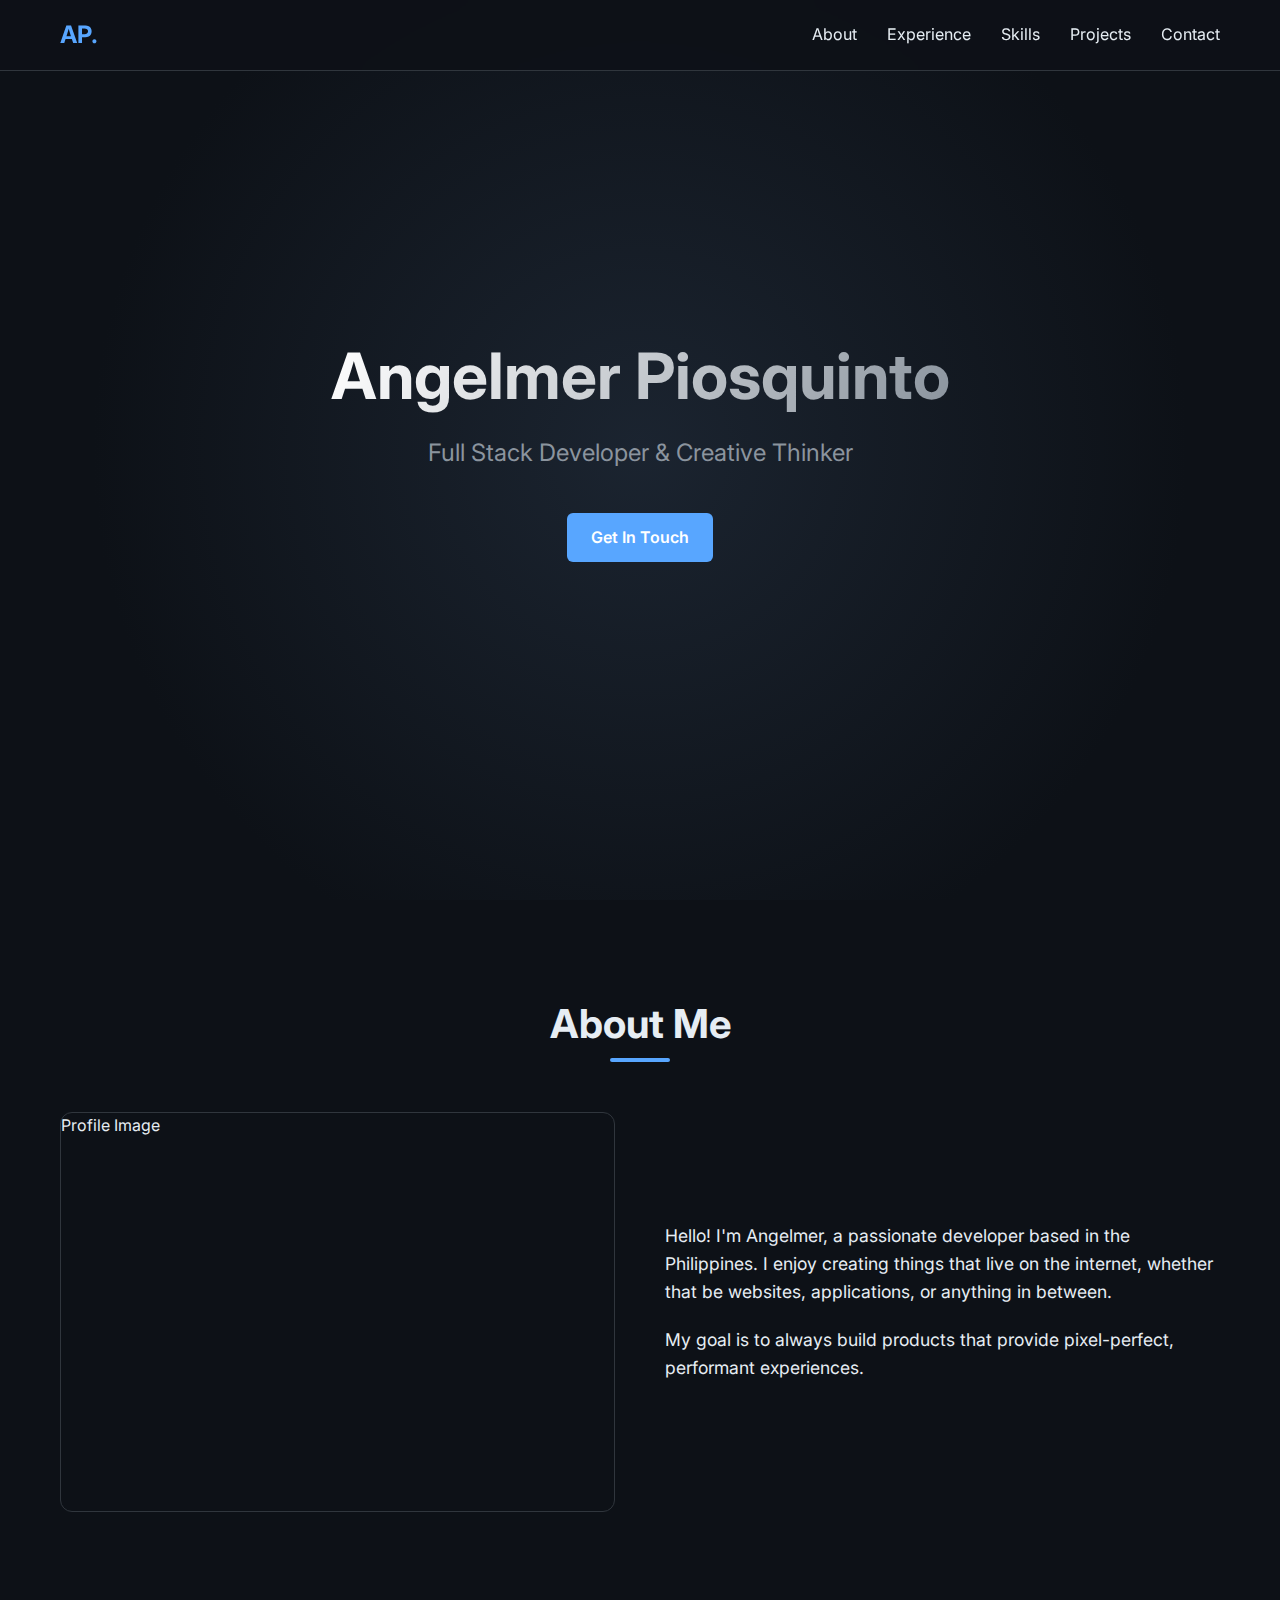
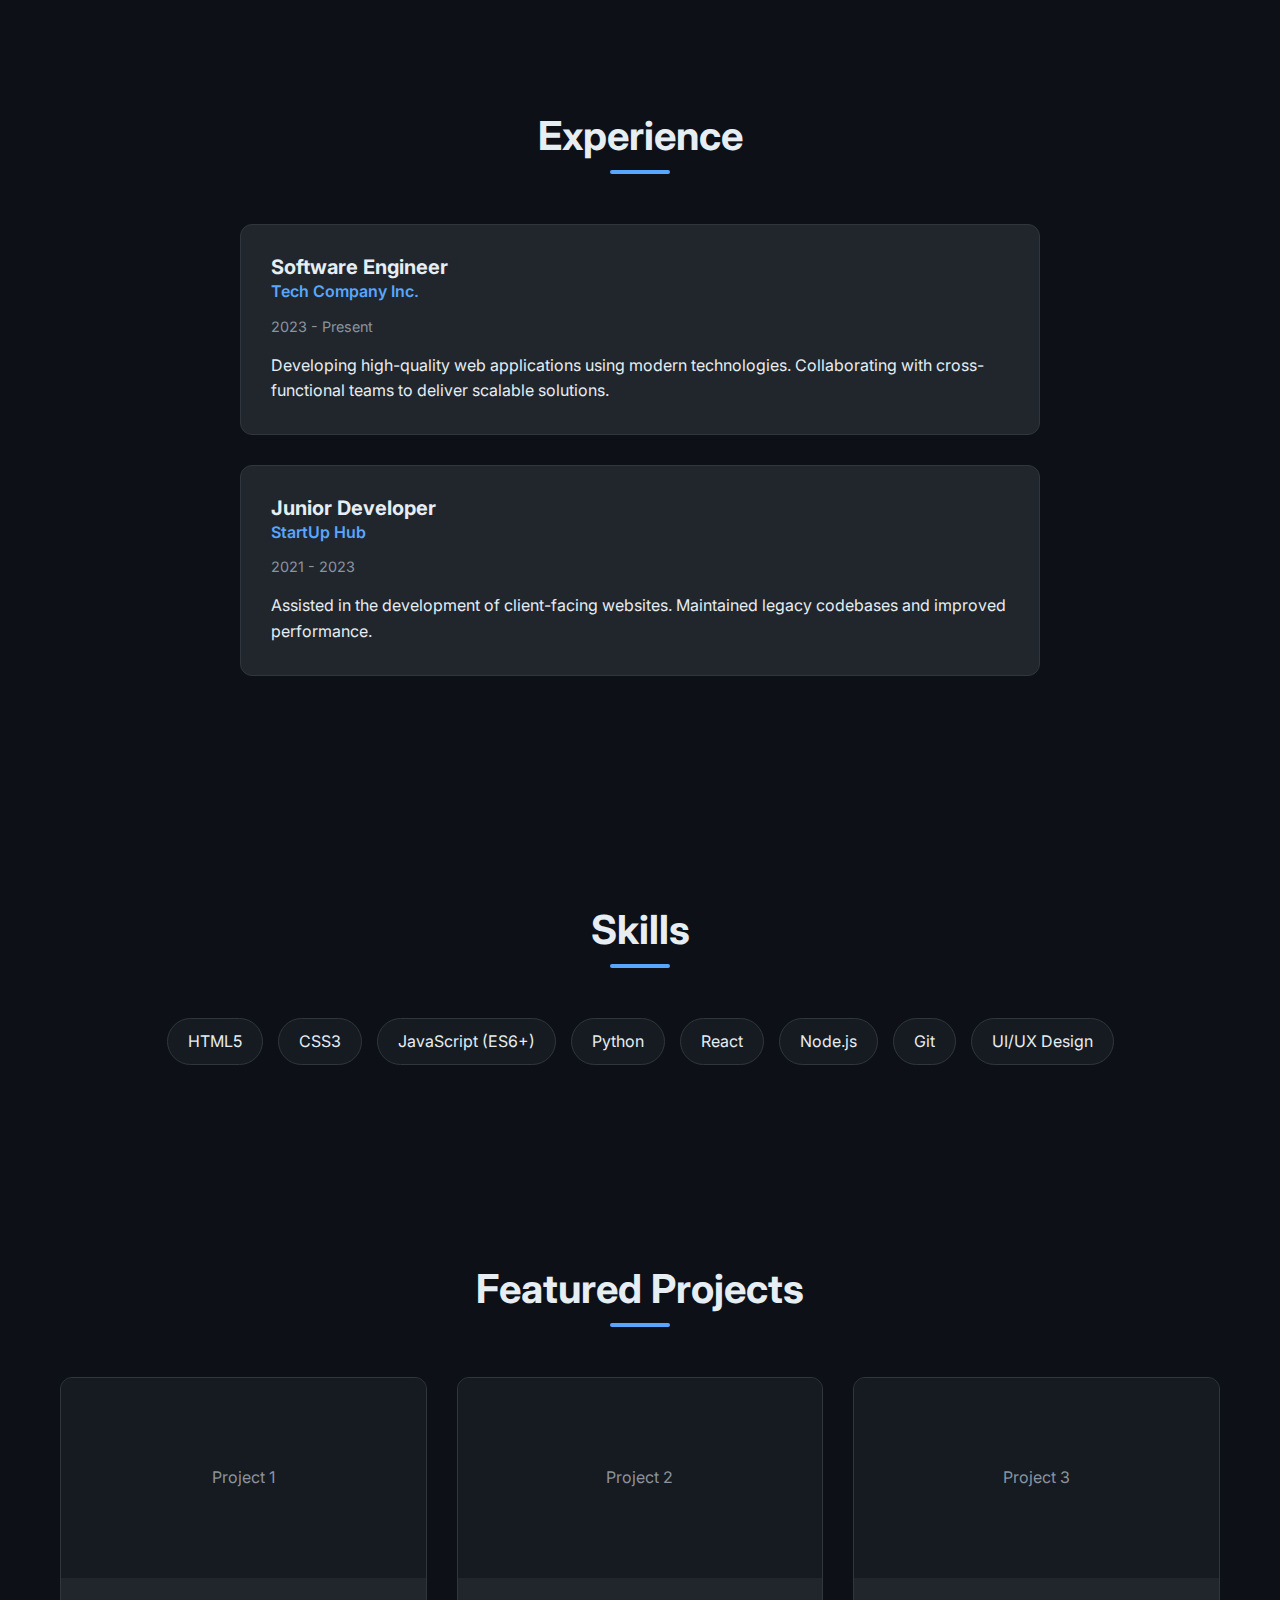
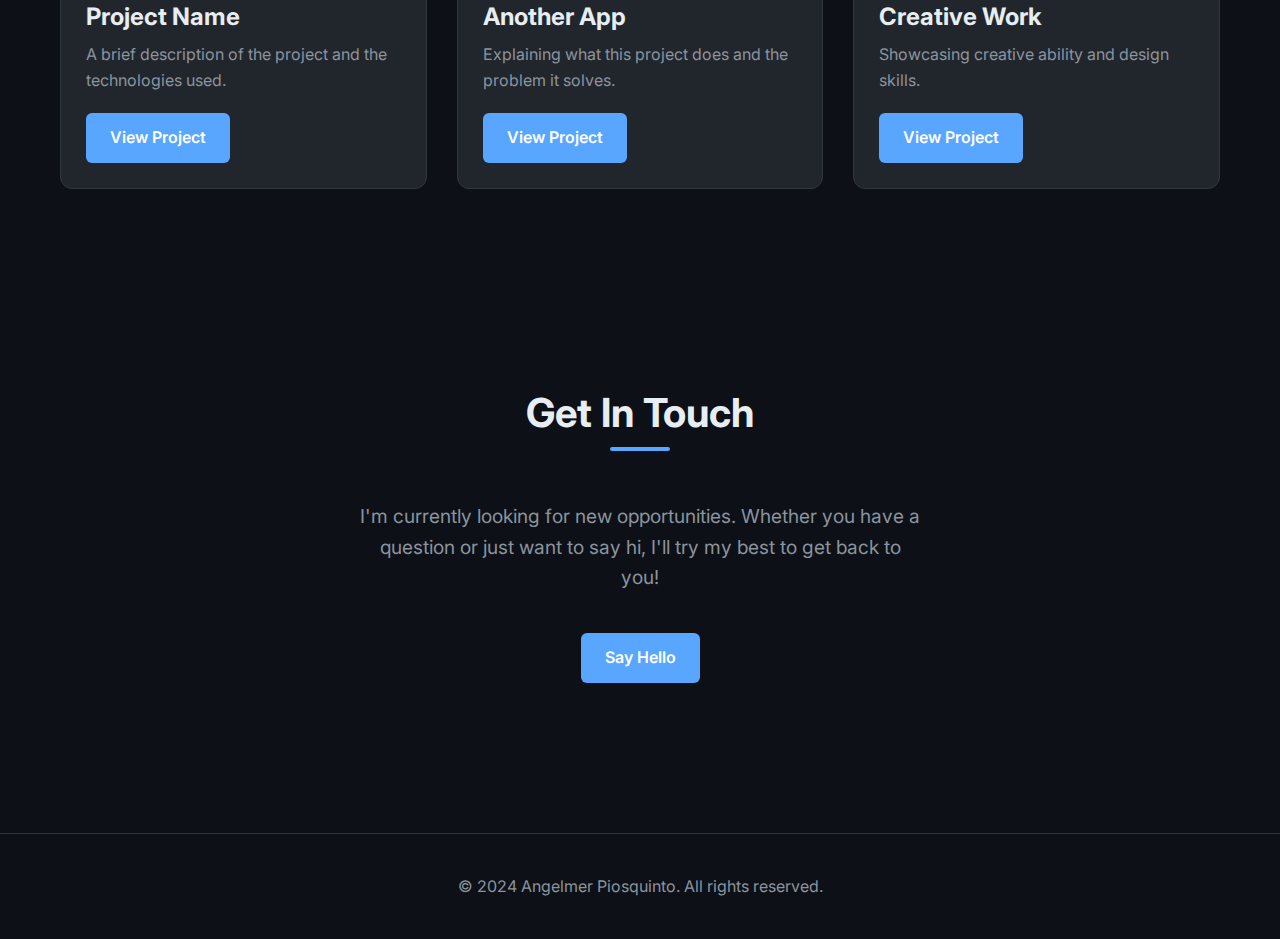
<file: Index.html>
<!DOCTYPE html>
<html lang="en">
<head>
    <meta charset="UTF-8">
    <meta name="viewport" content="width=device-width, initial-scale=1.0">
    <title>Resume | Angelmer Piosquinto</title>
    <!-- Google Fonts -->
    <link rel="preconnect" href="https://fonts.googleapis.com">
    <link rel="preconnect" href="https://fonts.gstatic.com" crossorigin>
    <link href="https://fonts.googleapis.com/css2?family=Inter:wght@400;600;700&display=swap" rel="stylesheet">
    <!-- Custom CSS -->
    <link rel="stylesheet" href="styles.css">
</head>
<body>

    <!-- Navigation -->
    <nav>
        <div class="container nav-container">
            <a href="#" class="logo">AP.</a>
            <ul class="nav-links">
                <li><a href="#about">About</a></li>
                <li><a href="#experience">Experience</a></li>
                <li><a href="#skills">Skills</a></li>
                <li><a href="#projects">Projects</a></li>
                <li><a href="#contact">Contact</a></li>
            </ul>
        </div>
    </nav>

    <!-- Hero Section -->
    <section class="hero">
        <div class="container hero-content">
            <h1>Angelmer Piosquinto</h1>
            <p>Full Stack Developer & Creative Thinker</p>
            <a href="#contact" class="btn">Get In Touch</a>
        </div>
    </section>

    <!-- About Section -->
    <section id="about" class="section">
        <div class="container">
            <h2>About Me</h2>
            <div class="about-content">
                <div class="about-img">
                    <!-- Placeholder for User Image -->
                    <span>Profile Image</span>
                </div>
                <div class="about-text">
                    <p>
                        Hello! I'm Angelmer, a passionate developer based in the Philippines. 
                        I enjoy creating things that live on the internet, whether that be websites, applications, or anything in between.
                    </p>
                    <p>
                        My goal is to always build products that provide pixel-perfect, performant experiences.
                    </p>
                </div>
            </div>
        </div>
    </section>

    <!-- Experience Section -->
    <section id="experience" class="section">
        <div class="container">
            <h2>Experience</h2>
            <div class="timeline">
                <div class="experience-item">
                    <h3 class="role-title">Software Engineer</h3>
                    <span class="company">Tech Company Inc.</span>
                    <span class="date">2023 - Present</span>
                    <p>
                        Developing high-quality web applications using modern technologies. 
                        Collaborating with cross-functional teams to deliver scalable solutions.
                    </p>
                </div>
                <div class="experience-item">
                    <h3 class="role-title">Junior Developer</h3>
                    <span class="company">StartUp Hub</span>
                    <span class="date">2021 - 2023</span>
                    <p>
                        Assisted in the development of client-facing websites. 
                        Maintained legacy codebases and improved performance.
                    </p>
                </div>
            </div>
        </div>
    </section>

    <!-- Skills Section -->
    <section id="skills" class="section">
        <div class="container">
            <h2>Skills</h2>
            <div class="skills-grid">
                <span class="skill-tag">HTML5</span>
                <span class="skill-tag">CSS3</span>
                <span class="skill-tag">JavaScript (ES6+)</span>
                <span class="skill-tag">Python</span>
                <span class="skill-tag">React</span>
                <span class="skill-tag">Node.js</span>
                <span class="skill-tag">Git</span>
                <span class="skill-tag">UI/UX Design</span>
            </div>
        </div>
    </section>

    <!-- Projects Section -->
    <section id="projects" class="section">
        <div class="container">
            <h2>Featured Projects</h2>
            <div class="projects-grid">
                <div class="project-card">
                    <div class="project-img">Project 1</div>
                    <div class="project-info">
                        <h3 class="project-title">Project Name</h3>
                        <p class="project-desc">A brief description of the project and the technologies used.</p>
                        <a href="#" class="btn">View Project</a>
                    </div>
                </div>
                <div class="project-card">
                    <div class="project-img">Project 2</div>
                    <div class="project-info">
                        <h3 class="project-title">Another App</h3>
                        <p class="project-desc">Explaining what this project does and the problem it solves.</p>
                        <a href="#" class="btn">View Project</a>
                    </div>
                </div>
                <div class="project-card">
                    <div class="project-img">Project 3</div>
                    <div class="project-info">
                        <h3 class="project-title">Creative Work</h3>
                        <p class="project-desc">Showcasing creative ability and design skills.</p>
                        <a href="#" class="btn">View Project</a>
                    </div>
                </div>
            </div>
        </div>
    </section>

    <!-- Contact Section -->
    <section id="contact" class="section">
        <div class="container contact-container">
            <h2>Get In Touch</h2>
            <p class="contact-text">
                I'm currently looking for new opportunities. Whether you have a question or just want to say hi, I'll try my best to get back to you!
            </p>
            <a href="mailto:email@example.com" class="btn">Say Hello</a>
        </div>
    </section>

    <footer>
        <div class="container">
            <p>&copy; 2024 Angelmer Piosquinto. All rights reserved.</p>
        </div>
    </footer>

    <script src="script.js"></script>
</body>
</html>
</file>
<file: styles.css>
:root {
  /* Color Palette - Modern & Premium */
  --bg-color: #0d1117;
  --text-color: #e6edf3;
  --accent-color: #58a6ff;
  --secondary-bg: #161b22;
  --card-bg: #21262d;
  --border-color: #30363d;
  --muted-text: #8b949e;

  /* Fonts */
  --font-main: "Inter", -apple-system, BlinkMacSystemFont, "Segoe UI", Roboto,
    Helvetica, Arial, sans-serif;

  /* Transitions */
  --transition-speed: 0.3s;
}

* {
  margin: 0;
  padding: 0;
  box-sizing: border-box;
}

body {
  font-family: var(--font-main);
  background-color: var(--bg-color);
  color: var(--text-color);
  line-height: 1.6;
  overflow-x: hidden;
}

a {
  text-decoration: none;
  color: inherit;
  transition: color var(--transition-speed);
}

ul {
  list-style: none;
}

/* Helper Classes */
.container {
  max-width: 1200px;
  margin: 0 auto;
  padding: 0 20px;
}

.section {
  padding: 100px 0;
}

h1,
h2,
h3 {
  font-weight: 700;
  line-height: 1.2;
}

h2 {
  font-size: 2.5rem;
  margin-bottom: 50px;
  text-align: center;
  position: relative;
}

h2::after {
  content: "";
  display: block;
  width: 60px;
  height: 4px;
  background-color: var(--accent-color);
  margin: 10px auto 0;
  border-radius: 2px;
}

.btn {
  display: inline-block;
  padding: 12px 24px;
  background-color: var(--accent-color);
  color: #fff;
  border-radius: 6px;
  font-weight: 600;
  transition: transform 0.2s, filter 0.2s;
}

.btn:hover {
  transform: translateY(-2px);
  filter: brightness(1.1);
}

/* Navigation */
nav {
  position: fixed;
  top: 0;
  left: 0;
  width: 100%;
  background: rgba(13, 17, 23, 0.9);
  backdrop-filter: blur(10px);
  z-index: 1000;
  border-bottom: 1px solid var(--border-color);
}

.nav-container {
  display: flex;
  justify-content: space-between;
  align-items: center;
  height: 70px;
}

.logo {
  font-size: 1.5rem;
  font-weight: 700;
  color: var(--accent-color);
}

.nav-links {
  display: flex;
  gap: 30px;
}

.nav-links a:hover {
  color: var(--accent-color);
}

/* Hero Section */
.hero {
  height: 100vh;
  display: flex;
  align-items: center;
  justify-content: center;
  text-align: center;
  background: radial-gradient(
    circle at center,
    #1b2430 0%,
    var(--bg-color) 70%
  );
}

.hero-content h1 {
  font-size: 4rem;
  margin-bottom: 20px;
  background: linear-gradient(120deg, #fff, var(--muted-text));
  -webkit-background-clip: text;
  background-clip: text;
  -webkit-text-fill-color: transparent;
}

.hero-content p {
  font-size: 1.5rem;
  color: var(--muted-text);
  margin-bottom: 40px;
}

/* About Section */
.about-content {
  display: grid;
  grid-template-columns: 1fr 1fr;
  gap: 50px;
  align-items: center;
}

.about-text p {
  margin-bottom: 20px;
  font-size: 1.1rem;
}

.about-img {
  width: 100%;
  height: 400px;
  border-radius: 12px;
  position: relative;
  overflow: hidden;
  border: 1px solid var(--border-color);
}

.about-img img {
  width: 100%;
  height: 100%;
  object-fit: cover;
}

/* Experience Section */
.timeline {
  max-width: 800px;
  margin: 0 auto;
}

.experience-item {
  background-color: var(--card-bg);
  padding: 30px;
  border-radius: 12px;
  margin-bottom: 30px;
  border: 1px solid var(--border-color);
  transition: transform var(--transition-speed);
}

.experience-item:hover {
  transform: translateY(-5px);
  border-color: var(--accent-color);
}

.role-title {
  font-size: 1.25rem;
  color: var(--text-color);
}

.company {
  color: var(--accent-color);
  font-weight: 600;
  margin-bottom: 10px;
  display: block;
}

.date {
  color: var(--muted-text);
  font-size: 0.9rem;
  margin-bottom: 15px;
  display: block;
}

/* Skills Section */
.skills-grid {
  display: flex;
  flex-wrap: wrap;
  justify-content: center;
  gap: 15px;
}

.skill-tag {
  background-color: var(--secondary-bg);
  border: 1px solid var(--border-color);
  padding: 10px 20px;
  border-radius: 50px;
  font-size: 1rem;
  transition: all var(--transition-speed);
}

.skill-tag:hover {
  background-color: var(--accent-color);
  color: white;
  border-color: var(--accent-color);
}

/* Projects Section */
.projects-grid {
  display: grid;
  grid-template-columns: repeat(auto-fit, minmax(300px, 1fr));
  gap: 30px;
}

.project-card {
  background-color: var(--card-bg);
  border-radius: 12px;
  overflow: hidden;
  border: 1px solid var(--border-color);
  transition: transform var(--transition-speed);
}

.project-card:hover {
  transform: translateY(-10px);
}

.project-img {
  height: 200px;
  background-color: var(--secondary-bg);
  /* Placeholder */
  display: flex;
  align-items: center;
  justify-content: center;
  color: var(--muted-text);
}

.project-info {
  padding: 25px;
}

.project-title {
  font-size: 1.5rem;
  margin-bottom: 10px;
}

.project-desc {
  color: var(--muted-text);
  margin-bottom: 20px;
}

/* Contact Section */
.contact-container {
  text-align: center;
  max-width: 600px;
  margin: 0 auto;
}

.contact-text {
  font-size: 1.2rem;
  margin-bottom: 40px;
  color: var(--muted-text);
}

footer {
  text-align: center;
  padding: 40px 0;
  color: var(--muted-text);
  border-top: 1px solid var(--border-color);
  margin-top: 50px;
}

/* Responsive */
@media (max-width: 768px) {
  .hero-content h1 {
    font-size: 2.5rem;
  }

  .about-content {
    grid-template-columns: 1fr;
  }

  .nav-links {
    display: none; /* simple hide for mobile for MVP, can add hamburger later */
  }
}
</file>
